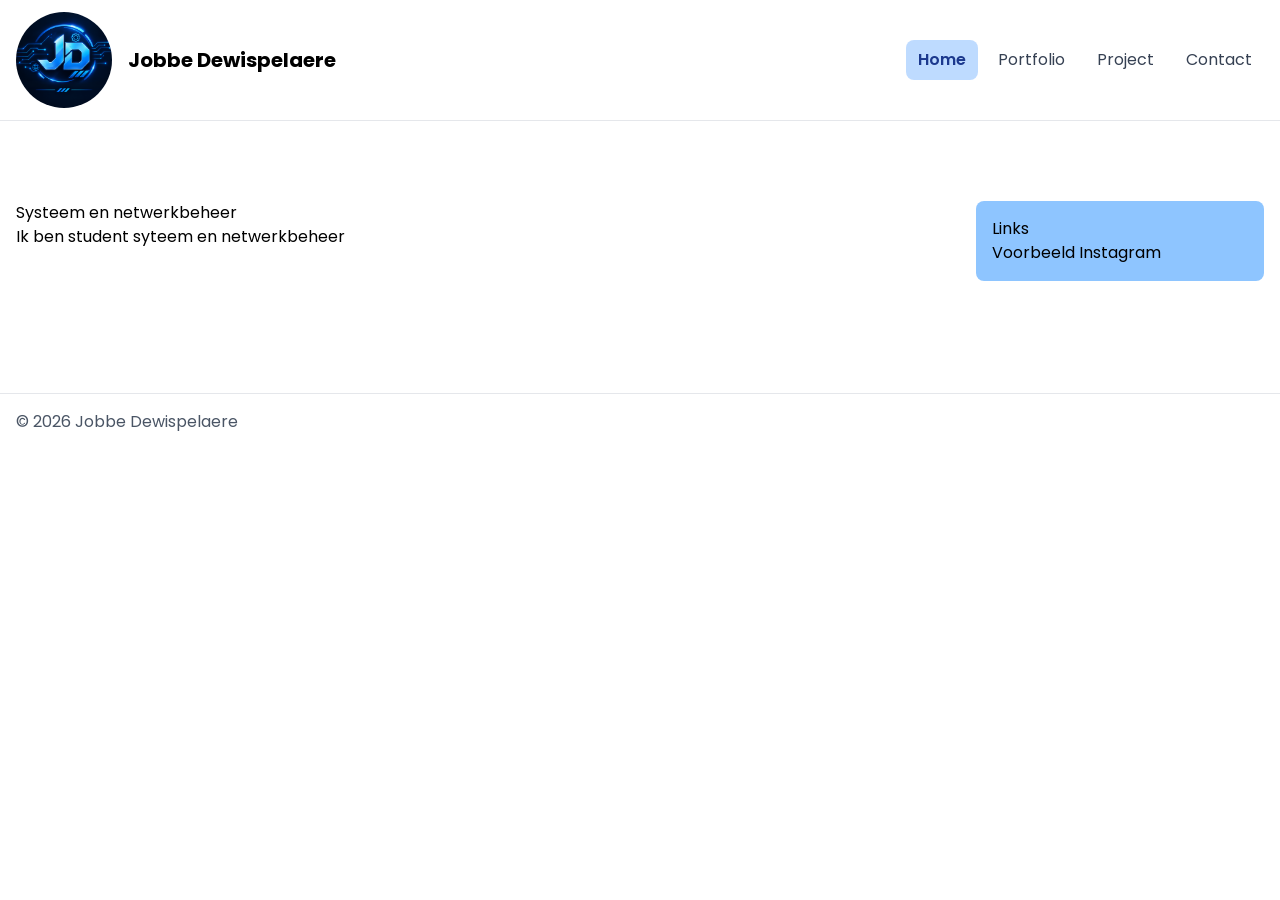
<file: index.html>
<!DOCTYPE html>
<html lang="nl-BE">
<head>
    <meta charset="UTF-8">
    <meta name="viewport" content="width=device-width, initial-scale=1.0">
    <title>Jobbe Dewispelaere — portfolio van een student systeem- en netwerkbeheer</title>
    <meta name="description" content="Portfolio van Jobbe Dewispelaere, student systeem- en netwerkbeheer aan AP Hogeschool.">
    <link rel="preconnect" href="https://fonts.googleapis.com">
    <link rel="preconnect" href="https://fonts.gstatic.com" crossorigin>
    <link href="https://fonts.googleapis.com/css2?family=Poppins:ital,wght@400;600&display=swap" rel="stylesheet">
    <link rel="stylesheet" href="css/tailwind.css">
    <link rel="stylesheet" href="css/style.css">
</head>
<body>
    <header class="max-w-auto mx-auto px-4 py-3 flex flex-wrap items-center justify-between border-b border-gray-200">
        <div class="flex items-center gap-4">
            <img src="assets/images/logo.png" alt="logo" class="size-24 rounded-full object-cover">
            <p class="text-xl font-bold">Jobbe Dewispelaere</p>
        </div>
        
        <input type="checkbox" id="menu-knop" class="peer sr-only">
        <label for="menu-knop" class="cursor-pointer rounded-lg border border-gray-300 px-3 py-2 peer-focus-visible:outline-2 md:hidden">Menu</label>
        <nav aria-label="Hoofdmenu" class="hidden w-full peer-checked:block md:block md:w-auto">
            <ul class="flex flex-col md:flex-row md:gap-2">
                <li><a href="index.html" aria-current="page" class="block px-3 py-2 rounded-lg bg-blue-200 text-blue-900 font-semibold">Home</a></li>
                <li><a href="portfolio.html" class="block px-3 py-2 rounded-lg text-gray-700 hover:bg-gray-100">Portfolio</a></li>
                <li><a href="project.html" class="block px-3 py-2 rounded-lg text-gray-700 hover:bg-gray-100">Project</a></li>
                <li><a href="contact.html" class="block px-3 py-2 rounded-lg text-gray-700 hover:bg-gray-100">Contact</a></li>
            </ul>
        </nav>
    </header>


    <div class="max-w-auto mx-auto px-4 grid grid-cols-4 gap-8 py-20">
        <main class="col-span-3">
            <h1>Systeem en netwerkbeheer</h1>
            <p>Ik ben student syteem en netwerkbeheer</p>

        </main>

        <aside class="bg-blue-300 p-4 rounded-lg mb-8">
            <h2>Links</h2>
            <p>Voorbeeld Instagram</p>

        </aside>
    </div>
    
    
    <footer class="flex items-center justify-between border-t border-gray-200 px-4 py-4 textsm text-gray-600">
        <p>&copy; 2026 Jobbe Dewispelaere</p>
    </footer>
    
</body>
</html>
</file>
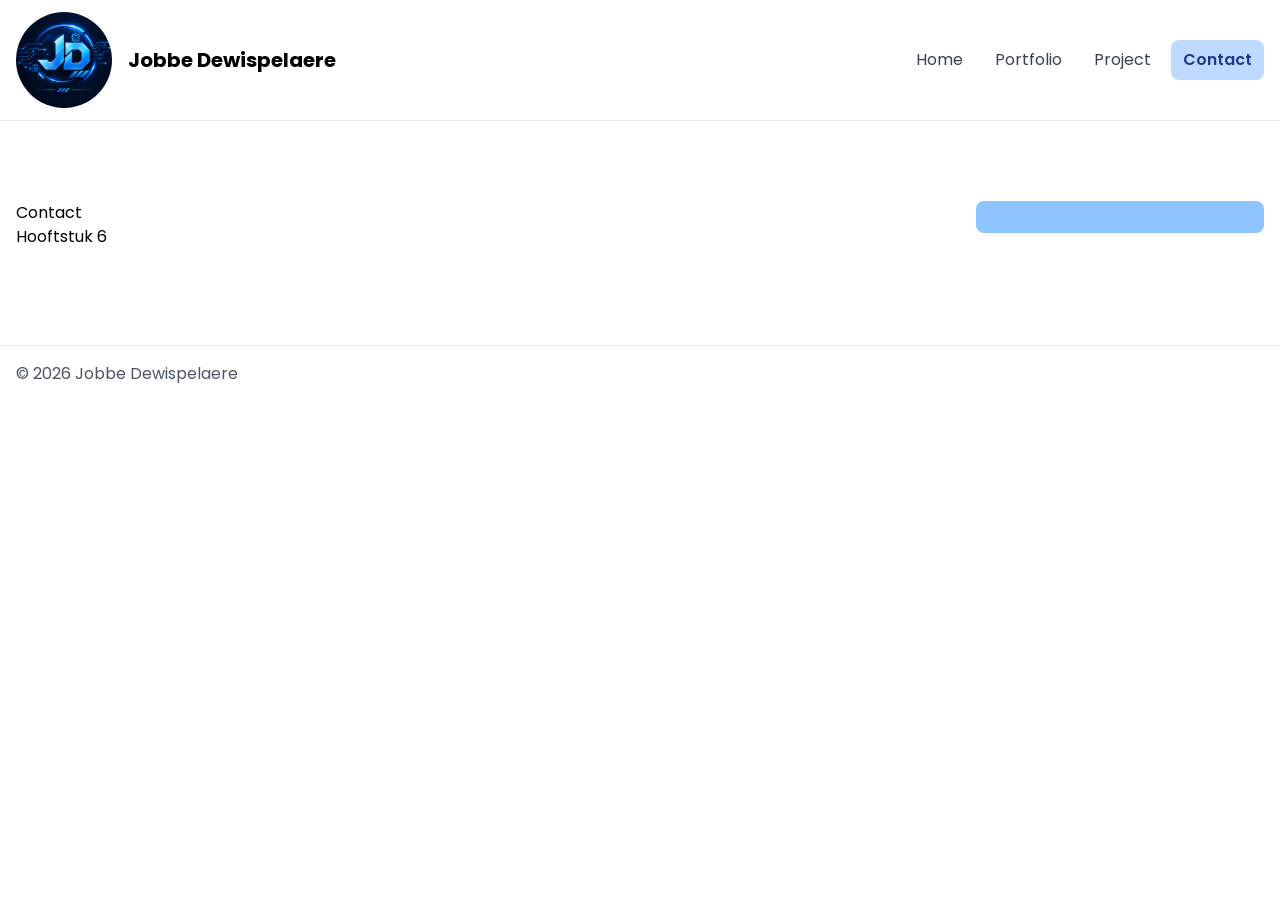
<file: contact.html>
<!DOCTYPE html>
<html lang="nl-BE">
<head>
    <meta charset="UTF-8">
    <meta name="viewport" content="width=device-width, initial-scale=1.0">
    <title>contact - Jobbe Dewispelaere</title>
    <meta name="description" content="Portfolio van Jobbe Dewispelaere, student systeem- en netwerkbeheer aan AP Hogeschool. contact pagina.">
    <link rel="preconnect" href="https://fonts.googleapis.com">
    <link rel="preconnect" href="https://fonts.gstatic.com" crossorigin>
    <link href="https://fonts.googleapis.com/css2?family=Poppins:ital,wght@400;600&display=swap" rel="stylesheet">
    <link rel="stylesheet" href="css/tailwind.css">
    <link rel="stylesheet" href="css/style.css">
</head>
<body>
    <header class="max-w-auto mx-auto px-4 py-3 flex flex-wrap items-center justify-between border-b border-gray-200">
        <div class="flex items-center gap-4">
            <img src="assets/images/logo.png" alt="logo" class="size-24 rounded-full object-cover">
            <p class="text-xl font-bold">Jobbe Dewispelaere</p>
        </div>
        
        <input type="checkbox" id="menu-knop" class="peer sr-only">
        <label for="menu-knop" class="cursor-pointer rounded-lg border border-gray-300 px-3 py-2 peer-focus-visible:outline-2 md:hidden">Menu</label>
        <nav aria-label="Hoofdmenu" class="hidden w-full peer-checked:block md:block md:w-auto">
            <ul class="flex flex-col md:flex-row md:gap-2">
                <li><a href="index.html" aria-current="page" class="block px-3 py-2 rounded-lg text-gray-700 hover:bg-gray-100">Home</a></li>
                <li><a href="portfolio.html" class="block px-3 py-2 rounded-lg text-gray-700 hover:bg-gray-100">Portfolio</a></li>
                <li><a href="project.html" class="block px-3 py-2 rounded-lg text-gray-700 hover:bg-gray-100">Project</a></li>
                <li><a href="contact.html" class="block px-3 py-2 rounded-lg bg-blue-200 text-blue-900 font-semibold">Contact</a></li>
            </ul>
        </nav>
    </header>

    <div class="max-w-auto mx-auto px-4 grid grid-cols-4 gap-8 py-20">
        <main class="col-span-3">
            <h1>Contact</h1>
            <p>Hooftstuk 6</p>

        </main>

        <aside class="bg-blue-300 p-4 rounded-lg mb-8">

        </aside>
    </div>
    
    
    <footer class="flex items-center justify-between border-t border-gray-200 px-4 py-4 textsm text-gray-600">
        <p>&copy; 2026 Jobbe Dewispelaere</p>
    </footer>

</body>
</html>
</file>
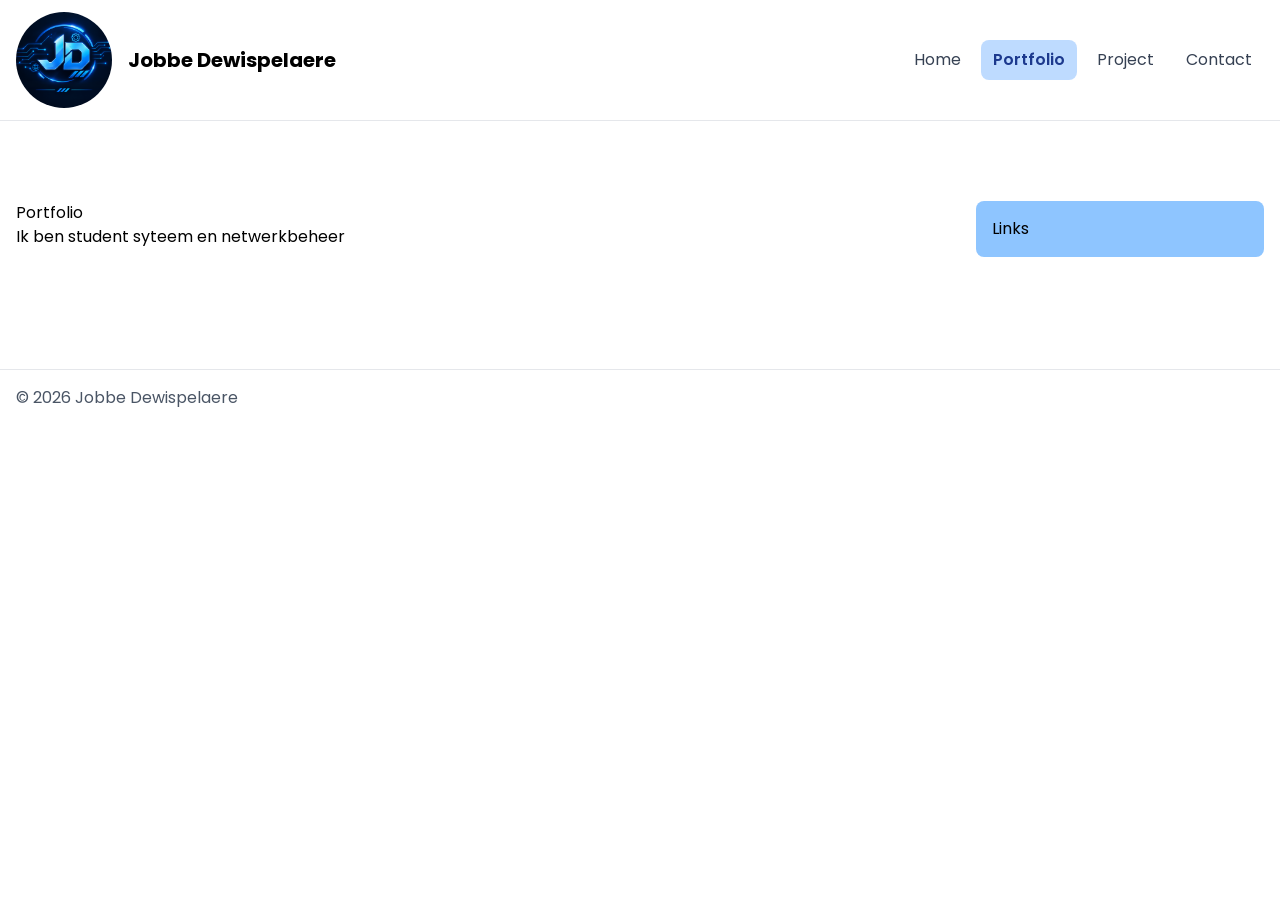
<file: portfolio.html>
<!DOCTYPE html>
<html lang="nl-BE">
<head>
    <meta charset="UTF-8">
    <meta name="viewport" content="width=device-width, initial-scale=1.0">
    <title>portfolio - Jobbe Dewispelaere</title>
    <meta name="description" content="Portfolio van Jobbe Dewispelaere, student systeem- en netwerkbeheer aan AP Hogeschool. Portfolio.">
    <link rel="preconnect" href="https://fonts.googleapis.com">
    <link rel="preconnect" href="https://fonts.gstatic.com" crossorigin>
    <link href="https://fonts.googleapis.com/css2?family=Poppins:ital,wght@400;600&display=swap" rel="stylesheet">
    <link rel="stylesheet" href="css/tailwind.css">
    <link rel="stylesheet" href="css/style.css">
</head>
<body>
    <header class="max-w-auto mx-auto px-4 py-3 flex flex-wrap items-center justify-between border-b border-gray-200">
        <div class="flex items-center gap-4">
            <img src="assets/images/logo.png" alt="logo" class="size-24 rounded-full object-cover">
            <p class="text-xl font-bold">Jobbe Dewispelaere</p>
        </div>
        
        <input type="checkbox" id="menu-knop" class="peer sr-only">
        <label for="menu-knop" class="cursor-pointer rounded-lg border border-gray-300 px-3 py-2 peer-focus-visible:outline-2 md:hidden">Menu</label>
        <nav aria-label="Hoofdmenu" class="hidden w-full peer-checked:block md:block md:w-auto">
            <ul class="flex flex-col md:flex-row md:gap-2">
                <li><a href="index.html" aria-current="page" class="block px-3 py-2 rounded-lg text-gray-700 hover:bg-gray-100">Home</a></li>
                <li><a href="portfolio.html" class="block px-3 py-2 rounded-lg bg-blue-200 text-blue-900 font-semibold">Portfolio</a></li>
                <li><a href="project.html" class="block px-3 py-2 rounded-lg text-gray-700 hover:bg-gray-100">Project</a></li>
                <li><a href="contact.html" class="block px-3 py-2 rounded-lg text-gray-700 hover:bg-gray-100">Contact</a></li>
            </ul>
        </nav>
    </header>

    <div class="max-w-auto mx-auto px-4 grid grid-cols-4 gap-8 py-20">
        <main class="col-span-3">
            <h1>Portfolio</h1>
            <p>Ik ben student syteem en netwerkbeheer</p>

        </main>

        <aside class="bg-blue-300 p-4 rounded-lg mb-8">
            <h2>Links</h2>

        </aside>
    </div>
    
    
    <footer class="flex items-center justify-between border-t border-gray-200 px-4 py-4 textsm text-gray-600">
        <p>&copy; 2026 Jobbe Dewispelaere</p>
    </footer>
    
</body>
</html>
</file>
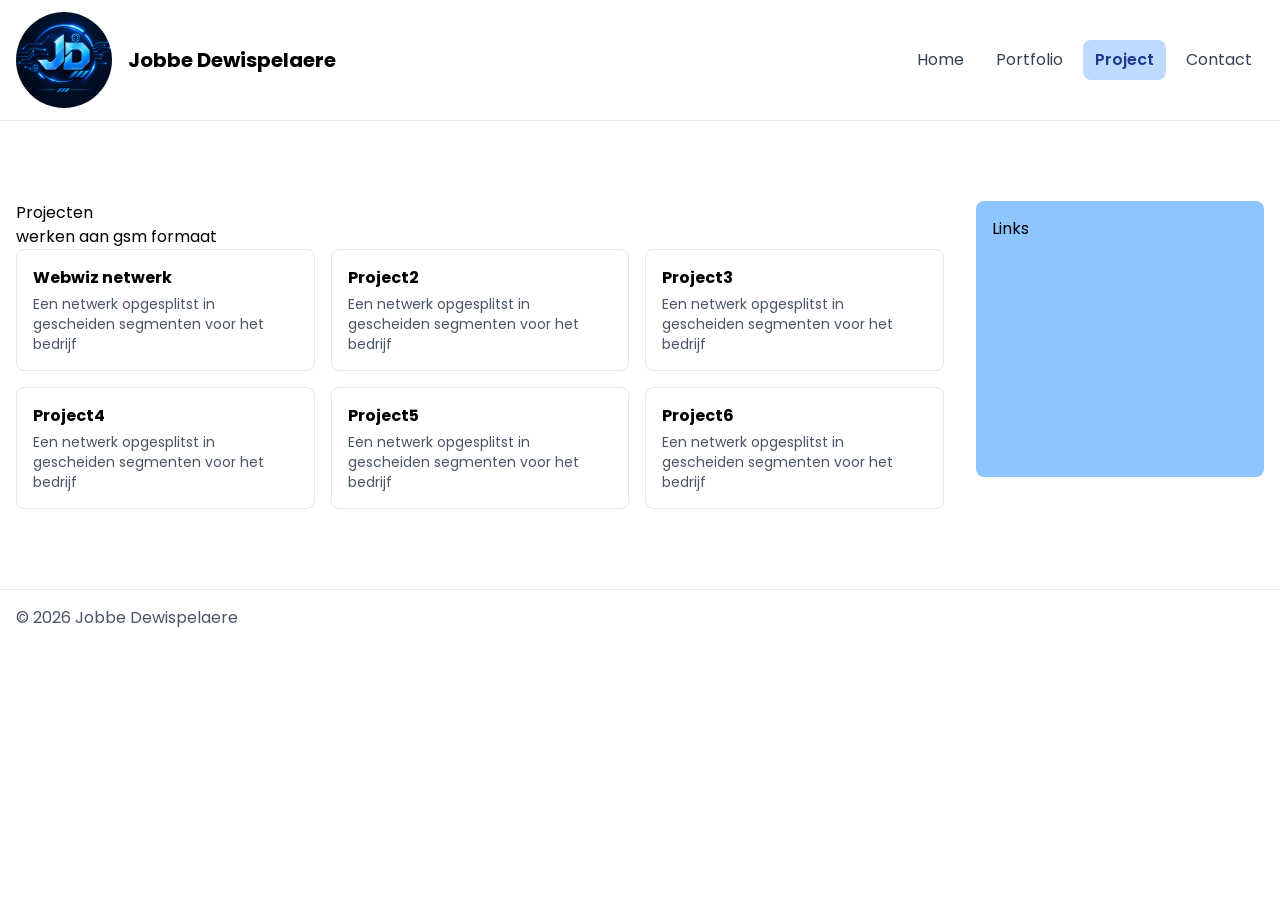
<file: project.html>
<!DOCTYPE html>
<html lang="nl-BE">
<head>
    <meta charset="UTF-8">
    <meta name="viewport" content="width=device-width, initial-scale=1.0">
    <title>project - Jobbe Dewispelaere </Del></title>
    <meta name="description" content="Portfolio van Jobbe Dewispelaere, student systeem- en netwerkbeheer aan AP Hogeschool. projecten.">
    <link rel="preconnect" href="https://fonts.googleapis.com">
    <link rel="preconnect" href="https://fonts.gstatic.com" crossorigin>
    <link href="https://fonts.googleapis.com/css2?family=Poppins:ital,wght@400;600&display=swap" rel="stylesheet">
    <link rel="stylesheet" href="css/tailwind.css">
    <link rel="stylesheet" href="css/style.css">
</head>
<body>
    <header class="max-w-auto mx-auto px-4 py-3 flex flex-wrap items-center justify-between border-b border-gray-200">
        <div class="flex items-center gap-4">
            <img src="assets/images/logo.png" alt="logo" class="size-24 rounded-full object-cover">
            <p class="text-xl font-bold">Jobbe Dewispelaere</p>
        </div>
        
        <input type="checkbox" id="menu-knop" class="peer sr-only">
        <label for="menu-knop" class="cursor-pointer rounded-lg border border-gray-300 px-3 py-2 peer-focus-visible:outline-2 md:hidden">Menu</label>
        <nav aria-label="Hoofdmenu" class="hidden w-full peer-checked:block md:block md:w-auto">
            <ul class="flex flex-col md:flex-row md:gap-2">
                <li><a href="index.html" aria-current="page" class="block px-3 py-2 rounded-lg text-gray-700 hover:bg-gray-100">Home</a></li>
                <li><a href="portfolio.html" class="block px-3 py-2 rounded-lg text-gray-700 hover:bg-gray-100">Portfolio</a></li>
                <li><a href="project.html" class="block px-3 py-2 rounded-lg bg-blue-200 text-blue-900 font-semibold">Project</a></li>
                <li><a href="contact.html" class="block px-3 py-2 rounded-lg text-gray-700 hover:bg-gray-100">Contact</a></li>
            </ul>
        </nav>
    </header>

    <div class="max-w-auto mx-auto px-4 grid grid-cols-4 gap-8 py-20">
        <main class="col-span-3">
            <h1>Projecten</h1>
            <p>werken aan gsm formaat</p>

            <section>
                <div class="grid grid-cols-3 gap-4">
                    <a href="project1.html">
                        <article class="bg-white border border-gray-200 p-4 rounded-lg">
                            <h3 class="font-bold mb-1">Webwiz netwerk</h3>
                            <p class="text-sm text-gray-600">Een netwerk opgesplitst in gescheiden segmenten voor het bedrijf</p>
                        </article>
                    </a>

                    <a href="project2.html">
                        <article class="bg-white border border-gray-200 p-4 rounded-lg">
                            <h3 class="font-bold mb-1">Project2</h3>
                            <p class="text-sm text-gray-600">Een netwerk opgesplitst in gescheiden segmenten voor het bedrijf</p>
                        </article>
                    </a>

                    <a href="project3.html">
                        <article class="bg-white border border-gray-200 p-4 rounded-lg">
                            <h3 class="font-bold mb-1">Project3</h3>
                            <p class="text-sm text-gray-600">Een netwerk opgesplitst in gescheiden segmenten voor het bedrijf</p>
                        </article>
                    </a>

                    <a href="project4.html">
                        <article class="bg-white border border-gray-200 p-4 rounded-lg">
                            <h3 class="font-bold mb-1">Project4</h3>
                            <p class="text-sm text-gray-600">Een netwerk opgesplitst in gescheiden segmenten voor het bedrijf</p>
                        </article>
                    </a>

                    <a href="project5.html">
                        <article class="bg-white border border-gray-200 p-4 rounded-lg">
                            <h3 class="font-bold mb-1">Project5</h3>
                            <p class="text-sm text-gray-600">Een netwerk opgesplitst in gescheiden segmenten voor het bedrijf</p>
                        </article>
                    </a>

                    <a href="project6.html">
                        <article class="bg-white border border-gray-200 p-4 rounded-lg">
                            <h3 class="font-bold mb-1">Project6</h3>
                            <p class="text-sm text-gray-600">Een netwerk opgesplitst in gescheiden segmenten voor het bedrijf</p>
                        </article>
                    </a>
                </div>
            </section>

        </main>

        <aside class="bg-blue-300 p-4 rounded-lg mb-8">
            <h2>Links</h2>
            <p></p>

        </aside>
    </div>
    
    
    <footer class="flex items-center justify-between border-t border-gray-200 px-4 py-4 textsm text-gray-600">
        <p>&copy; 2026 Jobbe Dewispelaere</p>
    </footer>

</body>
</html>
</file>
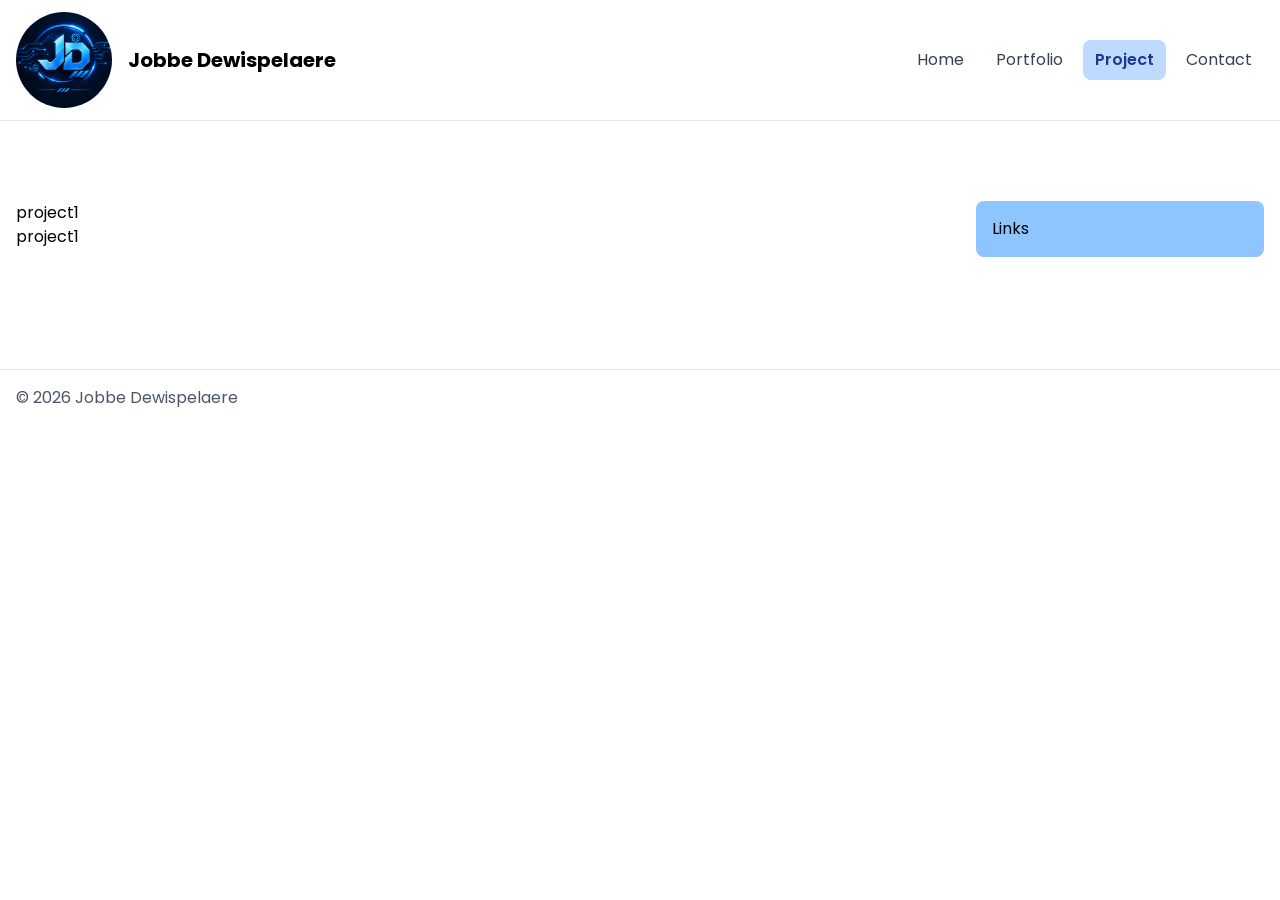
<file: project1.html>
<!DOCTYPE html>
<html lang="nl-BE">
<head>
    <meta charset="UTF-8">
    <meta name="viewport" content="width=device-width, initial-scale=1.0">
    <title>project1 - Jobbe Dewispelaere </Del></title>
    <meta name="description" content="Portfolio van Jobbe Dewispelaere, student systeem- en netwerkbeheer aan AP Hogeschool. projecten.">
    <link rel="preconnect" href="https://fonts.googleapis.com">
    <link rel="preconnect" href="https://fonts.gstatic.com" crossorigin>
    <link href="https://fonts.googleapis.com/css2?family=Poppins:ital,wght@400;600&display=swap" rel="stylesheet">
    <link rel="stylesheet" href="css/tailwind.css">
    <link rel="stylesheet" href="css/style.css">
</head>
<body>
    <header class="max-w-auto mx-auto px-4 py-3 flex flex-wrap items-center justify-between border-b border-gray-200">
        <div class="flex items-center gap-4">
            <img src="assets/images/logo.png" alt="logo" class="size-24 rounded-full object-cover">
            <p class="text-xl font-bold">Jobbe Dewispelaere</p>
        </div>
        
        <input type="checkbox" id="menu-knop" class="peer sr-only">
        <label for="menu-knop" class="cursor-pointer rounded-lg border border-gray-300 px-3 py-2 peer-focus-visible:outline-2 md:hidden">Menu</label>
        <nav aria-label="Hoofdmenu" class="hidden w-full peer-checked:block md:block md:w-auto">
            <ul class="flex flex-col md:flex-row md:gap-2">
                <li><a href="index.html" aria-current="page" class="block px-3 py-2 rounded-lg text-gray-700 hover:bg-gray-100">Home</a></li>
                <li><a href="portfolio.html" class="block px-3 py-2 rounded-lg text-gray-700 hover:bg-gray-100">Portfolio</a></li>
                <li><a href="project.html" class="block px-3 py-2 rounded-lg bg-blue-200 text-blue-900 font-semibold">Project</a></li>
                <li><a href="contact.html" class="block px-3 py-2 rounded-lg text-gray-700 hover:bg-gray-100">Contact</a></li>
            </ul>
        </nav>
    </header>

    <div class="max-w-auto mx-auto px-4 grid grid-cols-4 gap-8 py-20">
        <main class="col-span-3">
            <h1>project1</h1>
            <p>project1</p>

        </main>

        <aside class="bg-blue-300 p-4 rounded-lg mb-8">
            <h2>Links</h2>

        </aside>
    </div>
    
    
    <footer class="flex items-center justify-between border-t border-gray-200 px-4 py-4 textsm text-gray-600">
        <p>&copy; 2026 Jobbe Dewispelaere</p>
    </footer>

</body>
</html>
</file>
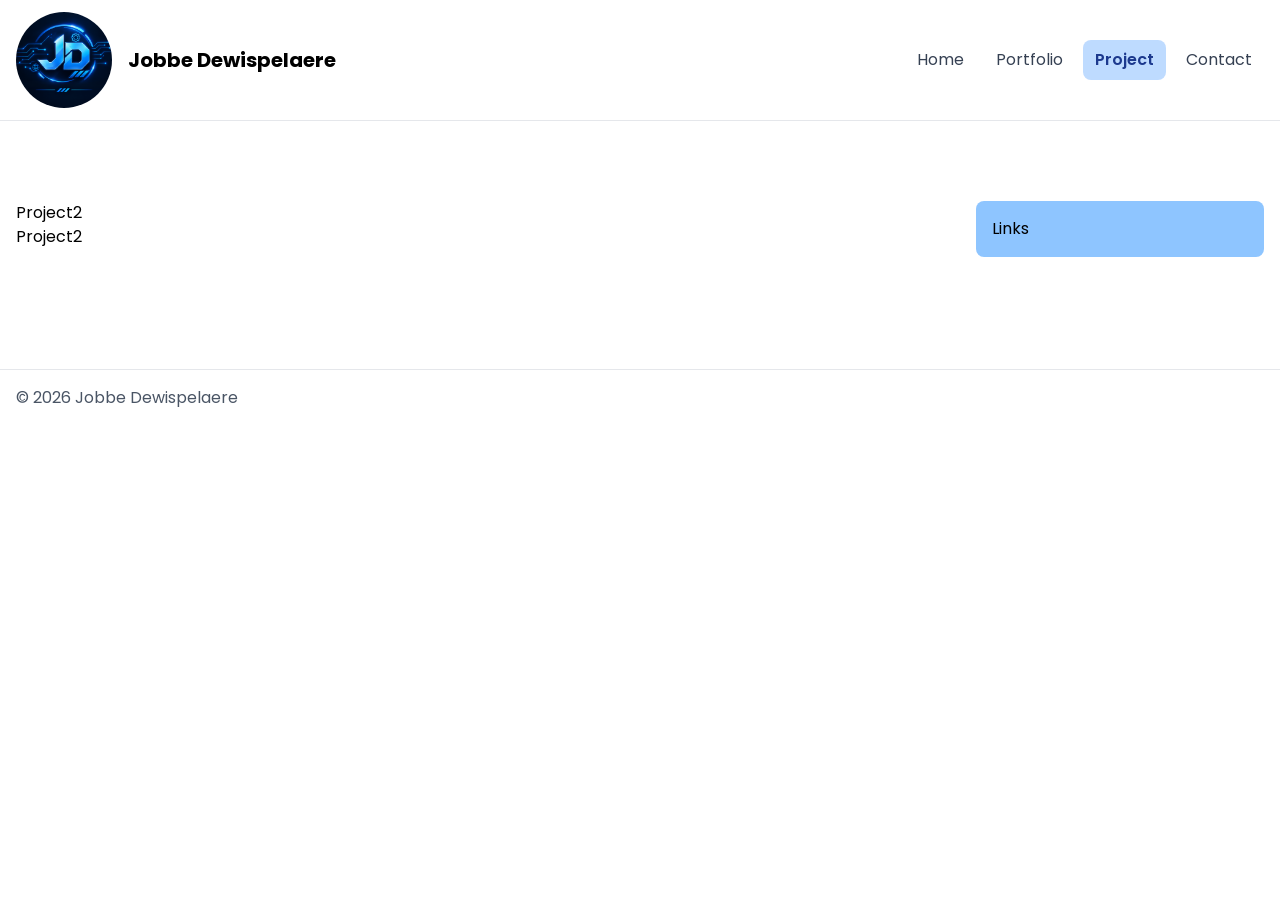
<file: project2.html>
<!DOCTYPE html>
<html lang="nl-BE">
<head>
    <meta charset="UTF-8">
    <meta name="viewport" content="width=device-width, initial-scale=1.0">
    <title>project2 - Jobbe Dewispelaere </Del></title>
    <meta name="description" content="Portfolio van Jobbe Dewispelaere, student systeem- en netwerkbeheer aan AP Hogeschool. projecten.">
    <link rel="preconnect" href="https://fonts.googleapis.com">
    <link rel="preconnect" href="https://fonts.gstatic.com" crossorigin>
    <link href="https://fonts.googleapis.com/css2?family=Poppins:ital,wght@400;600&display=swap" rel="stylesheet">
    <link rel="stylesheet" href="css/tailwind.css">
    <link rel="stylesheet" href="css/style.css">
</head>
<body>
    <header class="max-w-auto mx-auto px-4 py-3 flex flex-wrap items-center justify-between border-b border-gray-200">
        <div class="flex items-center gap-4">
            <img src="assets/images/logo.png" alt="logo" class="size-24 rounded-full object-cover">
            <p class="text-xl font-bold">Jobbe Dewispelaere</p>
        </div>
        
        <input type="checkbox" id="menu-knop" class="peer sr-only">
        <label for="menu-knop" class="cursor-pointer rounded-lg border border-gray-300 px-3 py-2 peer-focus-visible:outline-2 md:hidden">Menu</label>
        <nav aria-label="Hoofdmenu" class="hidden w-full peer-checked:block md:block md:w-auto">
            <ul class="flex flex-col md:flex-row md:gap-2">
                <li><a href="index.html" aria-current="page" class="block px-3 py-2 rounded-lg text-gray-700 hover:bg-gray-100">Home</a></li>
                <li><a href="portfolio.html" class="block px-3 py-2 rounded-lg text-gray-700 hover:bg-gray-100">Portfolio</a></li>
                <li><a href="project.html" class="block px-3 py-2 rounded-lg bg-blue-200 text-blue-900 font-semibold">Project</a></li>
                <li><a href="contact.html" class="block px-3 py-2 rounded-lg text-gray-700 hover:bg-gray-100">Contact</a></li>
            </ul>
        </nav>
    </header>

    <div class="max-w-auto mx-auto px-4 grid grid-cols-4 gap-8 py-20">
        <main class="col-span-3">
            <h1>Project2</h1>
            <p>Project2</p>

        </main>

        <aside class="bg-blue-300 p-4 rounded-lg mb-8">
            <h2>Links</h2>

        </aside>
    </div>
    
    
    <footer class="flex items-center justify-between border-t border-gray-200 px-4 py-4 textsm text-gray-600">
        <p>&copy; 2026 Jobbe Dewispelaere</p>
    </footer>

</body>
</html>
</file>
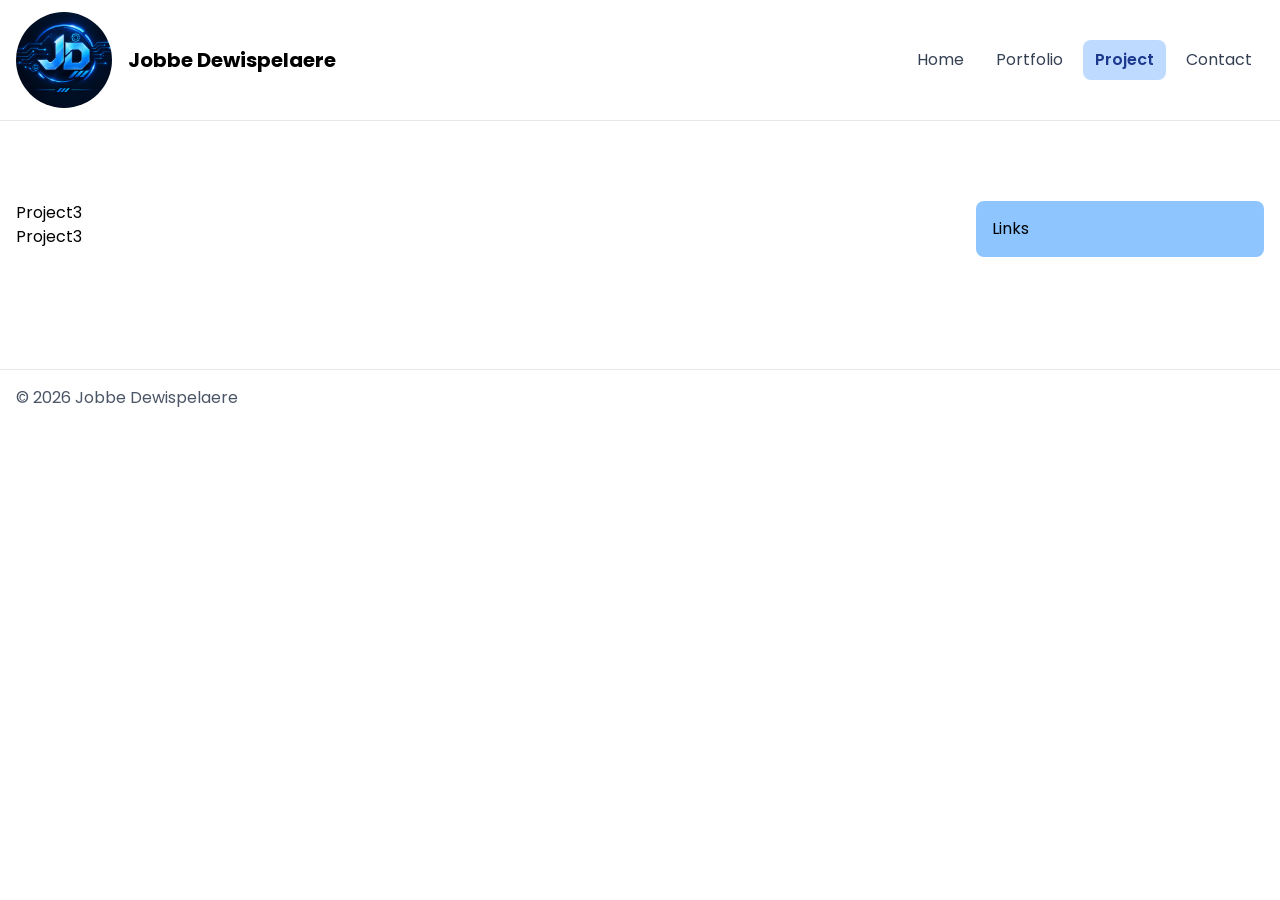
<file: project3.html>
<!DOCTYPE html>
<html lang="nl-BE">
<head>
    <meta charset="UTF-8">
    <meta name="viewport" content="width=device-width, initial-scale=1.0">
    <title>project - Jobbe Dewispelaere </Del></title>
    <meta name="description" content="Portfolio van Jobbe Dewispelaere, student systeem- en netwerkbeheer aan AP Hogeschool. projecten.">
    <link rel="preconnect" href="https://fonts.googleapis.com">
    <link rel="preconnect" href="https://fonts.gstatic.com" crossorigin>
    <link href="https://fonts.googleapis.com/css2?family=Poppins:ital,wght@400;600&display=swap" rel="stylesheet">
    <link rel="stylesheet" href="css/tailwind.css">
    <link rel="stylesheet" href="css/style.css">
</head>
<body>
    <header class="max-w-auto mx-auto px-4 py-3 flex flex-wrap items-center justify-between border-b border-gray-200">
        <div class="flex items-center gap-4">
            <img src="assets/images/logo.png" alt="logo" class="size-24 rounded-full object-cover">
            <p class="text-xl font-bold">Jobbe Dewispelaere</p>
        </div>
        
        <input type="checkbox" id="menu-knop" class="peer sr-only">
        <label for="menu-knop" class="cursor-pointer rounded-lg border border-gray-300 px-3 py-2 peer-focus-visible:outline-2 md:hidden">Menu</label>
        <nav aria-label="Hoofdmenu" class="hidden w-full peer-checked:block md:block md:w-auto">
            <ul class="flex flex-col md:flex-row md:gap-2">
                <li><a href="index.html" aria-current="page" class="block px-3 py-2 rounded-lg text-gray-700 hover:bg-gray-100">Home</a></li>
                <li><a href="portfolio.html" class="block px-3 py-2 rounded-lg text-gray-700 hover:bg-gray-100">Portfolio</a></li>
                <li><a href="project.html" class="block px-3 py-2 rounded-lg bg-blue-200 text-blue-900 font-semibold">Project</a></li>
                <li><a href="contact.html" class="block px-3 py-2 rounded-lg text-gray-700 hover:bg-gray-100">Contact</a></li>
            </ul>
        </nav>
    </header>

    <div class="max-w-auto mx-auto px-4 grid grid-cols-4 gap-8 py-20">
        <main class="col-span-3">
            <h1>Project3</h1>
            <p>Project3</p>

        </main>

        <aside class="bg-blue-300 p-4 rounded-lg mb-8">
            <h2>Links</h2>

        </aside>
    </div>
    
    
    <footer class="flex items-center justify-between border-t border-gray-200 px-4 py-4 textsm text-gray-600">
        <p>&copy; 2026 Jobbe Dewispelaere</p>
    </footer>

</body>
</html>
</file>
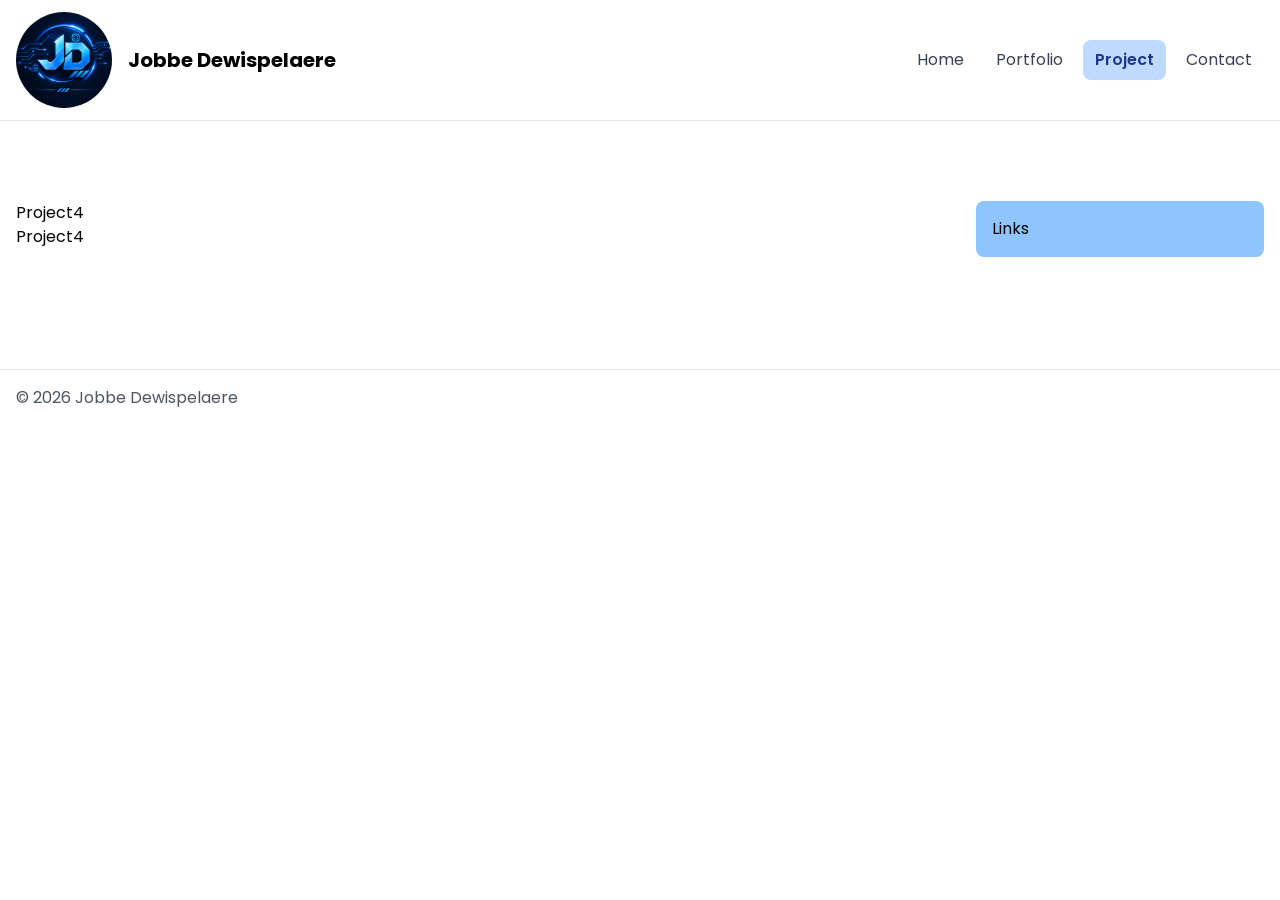
<file: project4.html>
<!DOCTYPE html>
<html lang="nl-BE">
<head>
    <meta charset="UTF-8">
    <meta name="viewport" content="width=device-width, initial-scale=1.0">
    <title>project - Jobbe Dewispelaere </Del></title>
    <meta name="description" content="Portfolio van Jobbe Dewispelaere, student systeem- en netwerkbeheer aan AP Hogeschool. projecten.">
    <link rel="preconnect" href="https://fonts.googleapis.com">
    <link rel="preconnect" href="https://fonts.gstatic.com" crossorigin>
    <link href="https://fonts.googleapis.com/css2?family=Poppins:ital,wght@400;600&display=swap" rel="stylesheet">
    <link rel="stylesheet" href="css/tailwind.css">
    <link rel="stylesheet" href="css/style.css">
</head>
<body>
    <header class="max-w-auto mx-auto px-4 py-3 flex flex-wrap items-center justify-between border-b border-gray-200">
        <div class="flex items-center gap-4">
            <img src="assets/images/logo.png" alt="logo" class="size-24 rounded-full object-cover">
            <p class="text-xl font-bold">Jobbe Dewispelaere</p>
        </div>
        
        <input type="checkbox" id="menu-knop" class="peer sr-only">
        <label for="menu-knop" class="cursor-pointer rounded-lg border border-gray-300 px-3 py-2 peer-focus-visible:outline-2 md:hidden">Menu</label>
        <nav aria-label="Hoofdmenu" class="hidden w-full peer-checked:block md:block md:w-auto">
            <ul class="flex flex-col md:flex-row md:gap-2">
                <li><a href="index.html" aria-current="page" class="block px-3 py-2 rounded-lg text-gray-700 hover:bg-gray-100">Home</a></li>
                <li><a href="portfolio.html" class="block px-3 py-2 rounded-lg text-gray-700 hover:bg-gray-100">Portfolio</a></li>
                <li><a href="project.html" class="block px-3 py-2 rounded-lg bg-blue-200 text-blue-900 font-semibold">Project</a></li>
                <li><a href="contact.html" class="block px-3 py-2 rounded-lg text-gray-700 hover:bg-gray-100">Contact</a></li>
            </ul>
        </nav>
    </header>

    <div class="max-w-auto mx-auto px-4 grid grid-cols-4 gap-8 py-20">
        <main class="col-span-3">
            <h1>Project4</h1>
            <p>Project4</p>

        </main>

        <aside class="bg-blue-300 p-4 rounded-lg mb-8">
            <h2>Links</h2>

        </aside>
    </div>
    
    
    <footer class="flex items-center justify-between border-t border-gray-200 px-4 py-4 textsm text-gray-600">
        <p>&copy; 2026 Jobbe Dewispelaere</p>
    </footer>

</body>
</html>
</file>
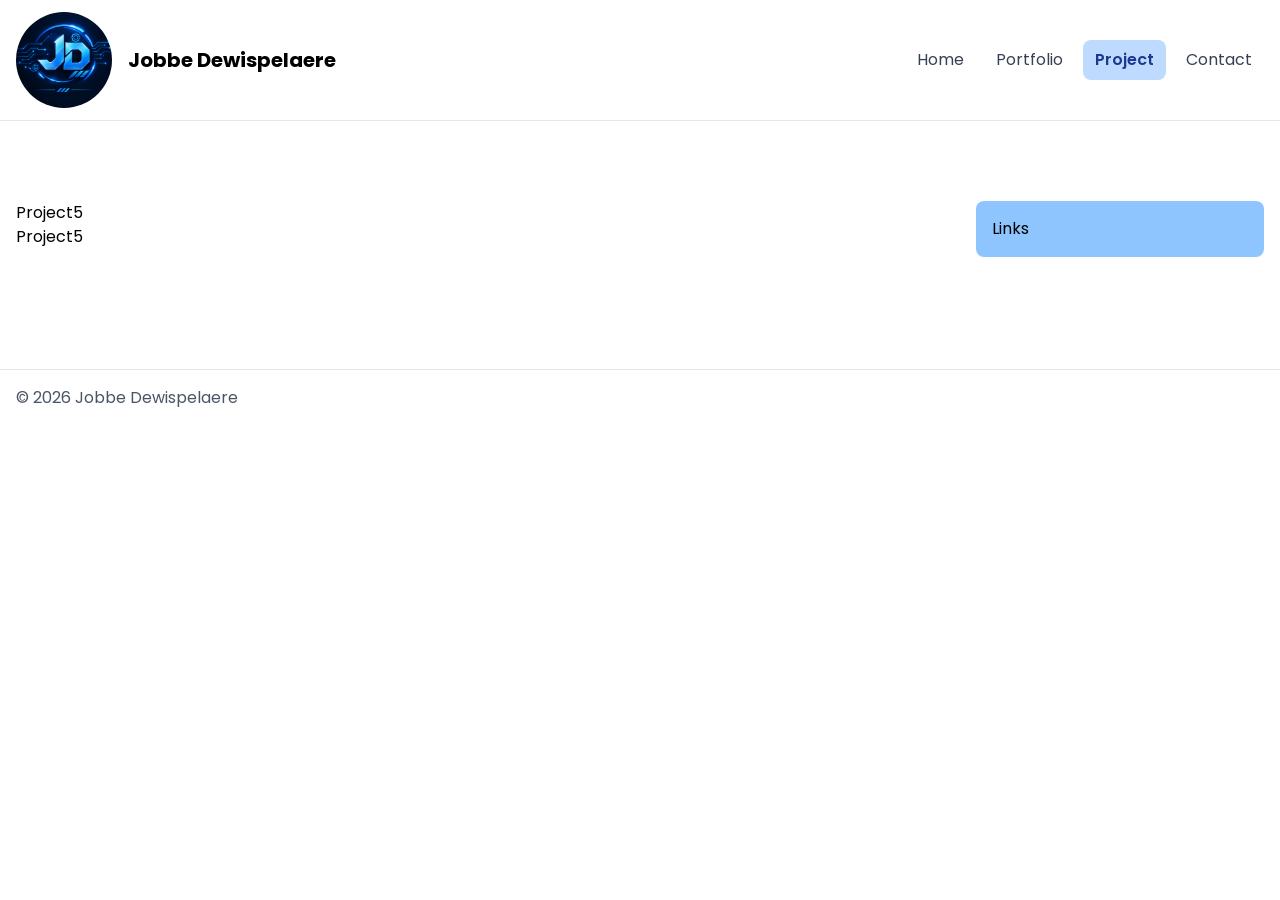
<file: project5.html>
<!DOCTYPE html>
<html lang="nl-BE">
<head>
    <meta charset="UTF-8">
    <meta name="viewport" content="width=device-width, initial-scale=1.0">
    <title>project - Jobbe Dewispelaere </Del></title>
    <meta name="description" content="Portfolio van Jobbe Dewispelaere, student systeem- en netwerkbeheer aan AP Hogeschool. projecten.">
    <link rel="preconnect" href="https://fonts.googleapis.com">
    <link rel="preconnect" href="https://fonts.gstatic.com" crossorigin>
    <link href="https://fonts.googleapis.com/css2?family=Poppins:ital,wght@400;600&display=swap" rel="stylesheet">
    <link rel="stylesheet" href="css/tailwind.css">
    <link rel="stylesheet" href="css/style.css">
</head>
<body>
    <header class="max-w-auto mx-auto px-4 py-3 flex flex-wrap items-center justify-between border-b border-gray-200">
        <div class="flex items-center gap-4">
            <img src="assets/images/logo.png" alt="logo" class="size-24 rounded-full object-cover">
            <p class="text-xl font-bold">Jobbe Dewispelaere</p>
        </div>
        
        <input type="checkbox" id="menu-knop" class="peer sr-only">
        <label for="menu-knop" class="cursor-pointer rounded-lg border border-gray-300 px-3 py-2 peer-focus-visible:outline-2 md:hidden">Menu</label>
        <nav aria-label="Hoofdmenu" class="hidden w-full peer-checked:block md:block md:w-auto">
            <ul class="flex flex-col md:flex-row md:gap-2">
                <li><a href="index.html" aria-current="page" class="block px-3 py-2 rounded-lg text-gray-700 hover:bg-gray-100">Home</a></li>
                <li><a href="portfolio.html" class="block px-3 py-2 rounded-lg text-gray-700 hover:bg-gray-100">Portfolio</a></li>
                <li><a href="project.html" class="block px-3 py-2 rounded-lg bg-blue-200 text-blue-900 font-semibold">Project</a></li>
                <li><a href="contact.html" class="block px-3 py-2 rounded-lg text-gray-700 hover:bg-gray-100">Contact</a></li>
            </ul>
        </nav>
    </header>

    <div class="max-w-auto mx-auto px-4 grid grid-cols-4 gap-8 py-20">
        <main class="col-span-3">
            <h1>Project5</h1>
            <p>Project5</p>

        </main>

        <aside class="bg-blue-300 p-4 rounded-lg mb-8">
            <h2>Links</h2>

        </aside>
    </div>
    
    
    <footer class="flex items-center justify-between border-t border-gray-200 px-4 py-4 textsm text-gray-600">
        <p>&copy; 2026 Jobbe Dewispelaere</p>
    </footer>

</body>
</html>
</file>
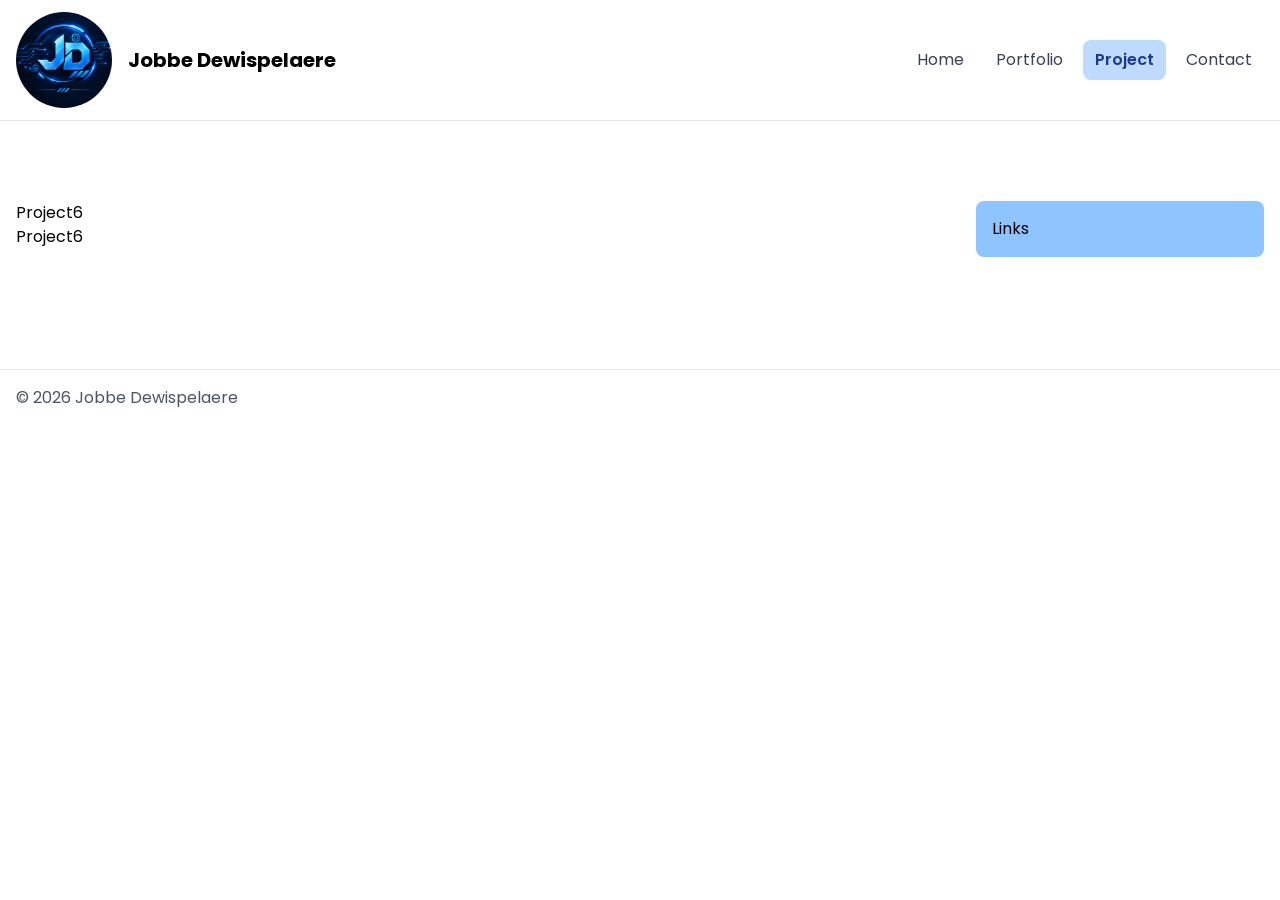
<file: project6.html>
<!DOCTYPE html>
<html lang="nl-BE">
<head>
    <meta charset="UTF-8">
    <meta name="viewport" content="width=device-width, initial-scale=1.0">
    <title>project - Jobbe Dewispelaere </Del></title>
    <meta name="description" content="Portfolio van Jobbe Dewispelaere, student systeem- en netwerkbeheer aan AP Hogeschool. projecten.">
    <link rel="preconnect" href="https://fonts.googleapis.com">
    <link rel="preconnect" href="https://fonts.gstatic.com" crossorigin>
    <link href="https://fonts.googleapis.com/css2?family=Poppins:ital,wght@400;600&display=swap" rel="stylesheet">
    <link rel="stylesheet" href="css/tailwind.css">
    <link rel="stylesheet" href="css/style.css">
</head>
<body>
    <header class="max-w-auto mx-auto px-4 py-3 flex flex-wrap items-center justify-between border-b border-gray-200">
        <div class="flex items-center gap-4">
            <img src="assets/images/logo.png" alt="logo" class="size-24 rounded-full object-cover">
            <p class="text-xl font-bold">Jobbe Dewispelaere</p>
        </div>
        
        <input type="checkbox" id="menu-knop" class="peer sr-only">
        <label for="menu-knop" class="cursor-pointer rounded-lg border border-gray-300 px-3 py-2 peer-focus-visible:outline-2 md:hidden">Menu</label>
        <nav aria-label="Hoofdmenu" class="hidden w-full peer-checked:block md:block md:w-auto">
            <ul class="flex flex-col md:flex-row md:gap-2">
                <li><a href="index.html" aria-current="page" class="block px-3 py-2 rounded-lg text-gray-700 hover:bg-gray-100">Home</a></li>
                <li><a href="portfolio.html" class="block px-3 py-2 rounded-lg text-gray-700 hover:bg-gray-100">Portfolio</a></li>
                <li><a href="project.html" class="block px-3 py-2 rounded-lg bg-blue-200 text-blue-900 font-semibold">Project</a></li>
                <li><a href="contact.html" class="block px-3 py-2 rounded-lg text-gray-700 hover:bg-gray-100">Contact</a></li>
            </ul>
        </nav>
    </header>

    <div class="max-w-auto mx-auto px-4 grid grid-cols-4 gap-8 py-20">
        <main class="col-span-3">
            <h1>Project6</h1>
            <p>Project6</p>

        </main>

        <aside class="bg-blue-300 p-4 rounded-lg mb-8">
            <h2>Links</h2>

        </aside>
    </div>
    
    
    <footer class="flex items-center justify-between border-t border-gray-200 px-4 py-4 textsm text-gray-600">
        <p>&copy; 2026 Jobbe Dewispelaere</p>
    </footer>

</body>
</html>
</file>
<file: css/style.css>
body {
    font-family: "Poppins", sans-serif;
}
</file>
